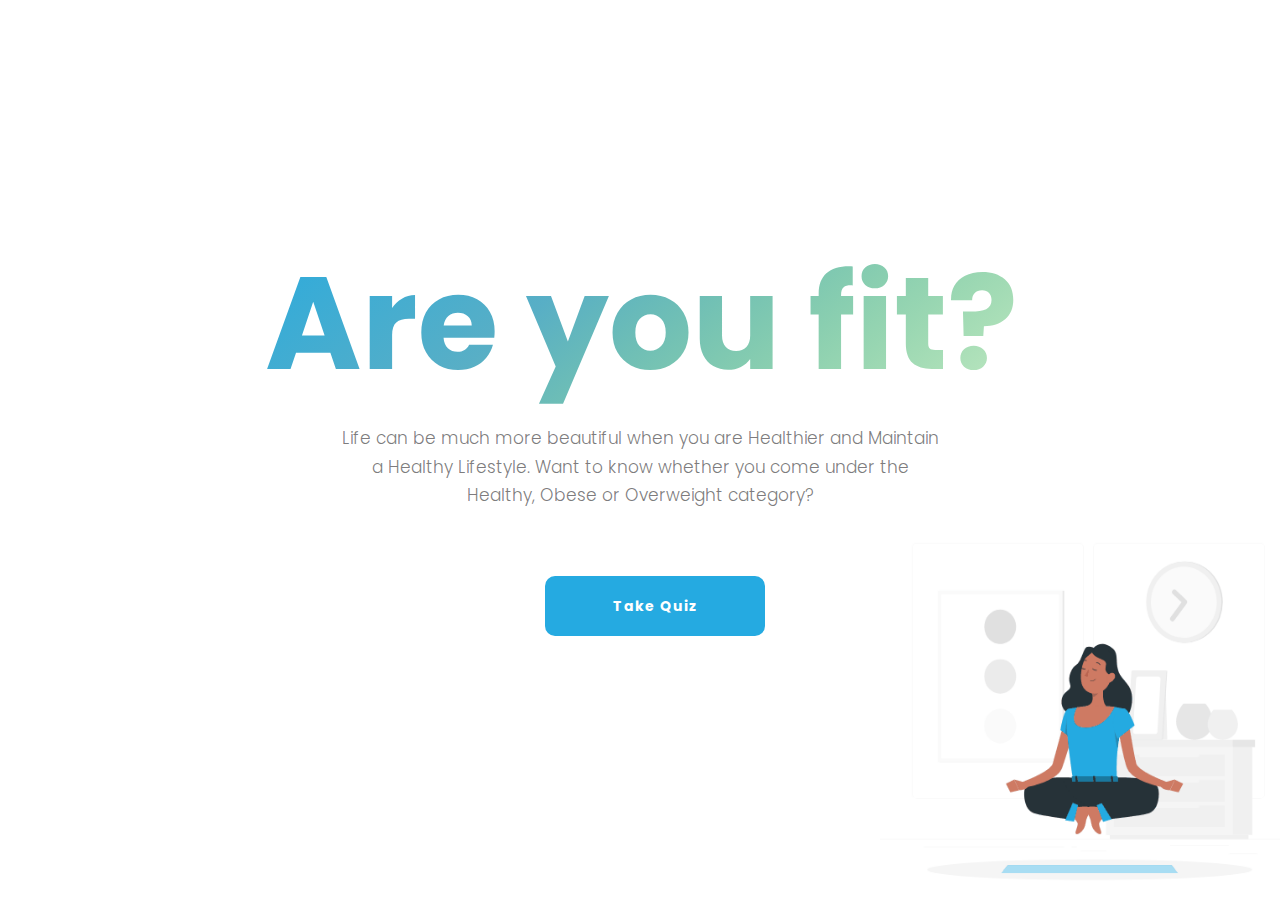
<file: index.html>
<!DOCTYPE html>
<html lang="en">
  <head>
    <meta charset="UTF-8" />
    <meta name="viewport" content="width=device-width, initial-scale=1.0" />
    <meta http-equiv="X-UA-Compatible" content="ie=edge" />
    <title>Grassion Fitness Quiz</title>
    <link rel="icon" type="image/png" sizes="32x32" href="/favicon-32x32.png" />
    <link rel="icon" type="image/png" sizes="96x96" href="/favicon-96x96.png" />
    <link rel="icon" type="image/png" sizes="16x16" href="/favicon-16x16.png" />
    <link rel="shortcut icon" type="image/x-icon" href="favicon.ico" />
    <link rel="stylesheet" href="app.css" />
  </head>

  <body>
    <div class="container">
      <div id="home" class="flex-center flex-column">
        <img src="./assets/image/Are_you_fit_.svg" />
        <h3 class="landing_caption">
          Life can be much more beautiful when you are Healthier and Maintain a
          Healthy Lifestyle. Want to know whether you come under the Healthy,
          Obese or Overweight category?
        </h3>
        <a
          class="btn home_take_quiz button_slide2 slide_right2"
          href="./game.html"
          >Take Quiz</a
        >
        <div class="landing_page_float_bottom">
          <img src="./assets/image/Meditation.gif" />
        </div>
      </div>
    </div>
  </body>
</html>
</file>
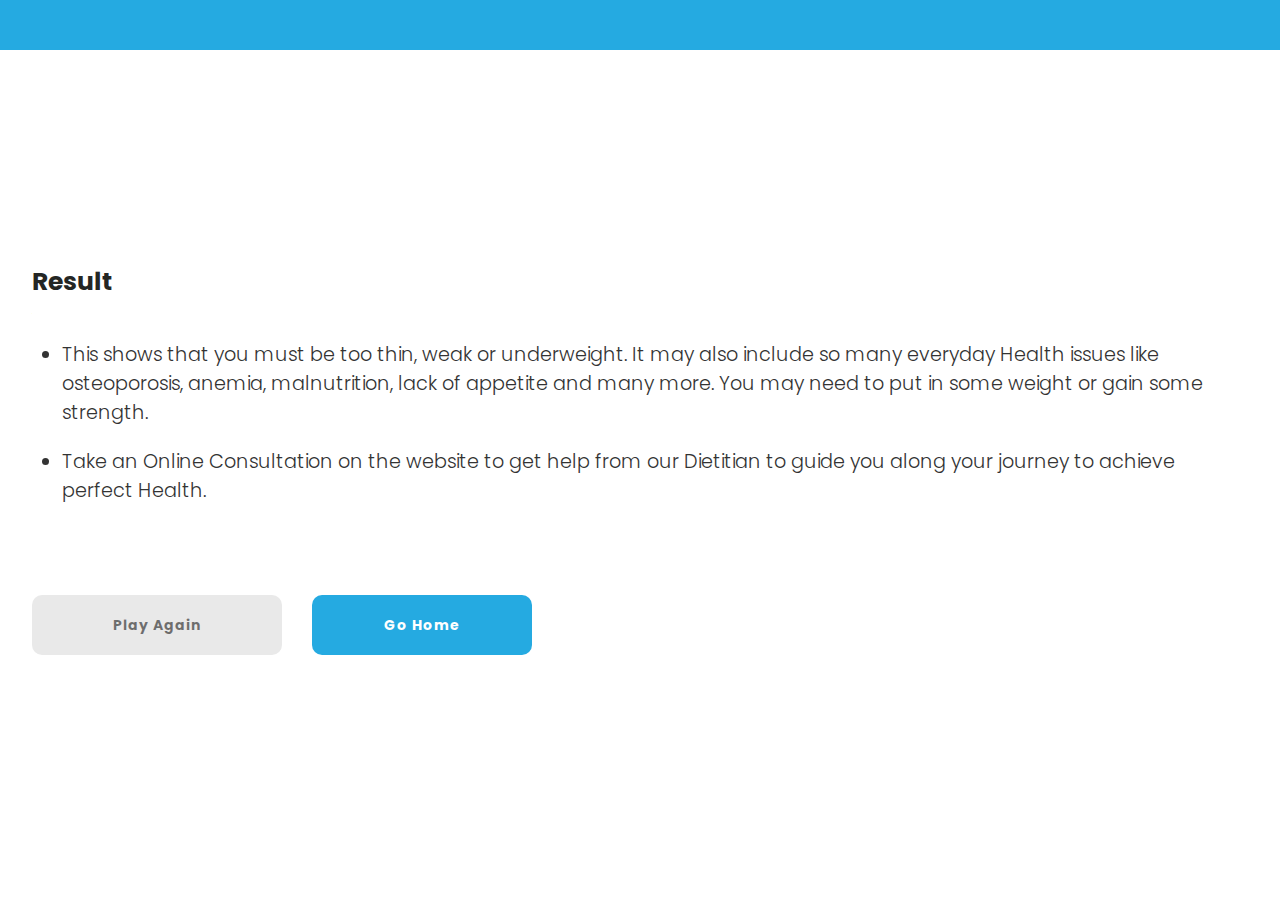
<file: end.html>
<!DOCTYPE html>
<html lang="en">
  <head>
    <meta charset="UTF-8" />
    <meta name="viewport" content="width=device-width, initial-scale=1.0" />
    <meta http-equiv="X-UA-Compatible" content="ie=edge" />
    <title>Congrats!</title>
    <link rel="icon" type="image/png" sizes="32x32" href="/favicon-32x32.png" />
    <link rel="icon" type="image/png" sizes="96x96" href="/favicon-96x96.png" />
    <link rel="icon" type="image/png" sizes="16x16" href="/favicon-16x16.png" />
    <link rel="shortcut icon" type="image/x-icon" href="favicon.ico" />
    <link rel="stylesheet" href="app.css" />
  </head>

  <body>
    <div class="container">
      <heading></heading>
      <div id="end" class="flex-center flex-column">
        <div style="display: flex">
          <!-- <h1>Your Score: &nbsp;</h1> -->
          <h1 id="finalScore"></h1>
        </div>
        <!-- <form>
        <input type="text" name="username" id="username" placeholder="Your Name" />
        <input type="text" name="username" id="username" placeholder="Your Name" />
        <button type="submit" class="btn" id="saveScoreBtn" onclick="saveHighScore(event)" disabled>
          Save
        </button>
      </form> -->
        <h1>Result</h1>
        <ul>
          <li id="finalScoreText">Loading</li>
          <li id="finalScoreText2">Loading</li>
        </ul>
        <div style="display: flex;">
          <a
            class="home_take_quiz2 button_slide slide_right"
            href="./game.html"
            >Play Again</a
          >
          <a class="home_take_quiz button_slide2 slide_right2" href="./index.html"
            >Go Home</a
          >
        </div>
      </div>
    </div>
    <script src="./end.js"></script>
  </body>
</html>
</file>
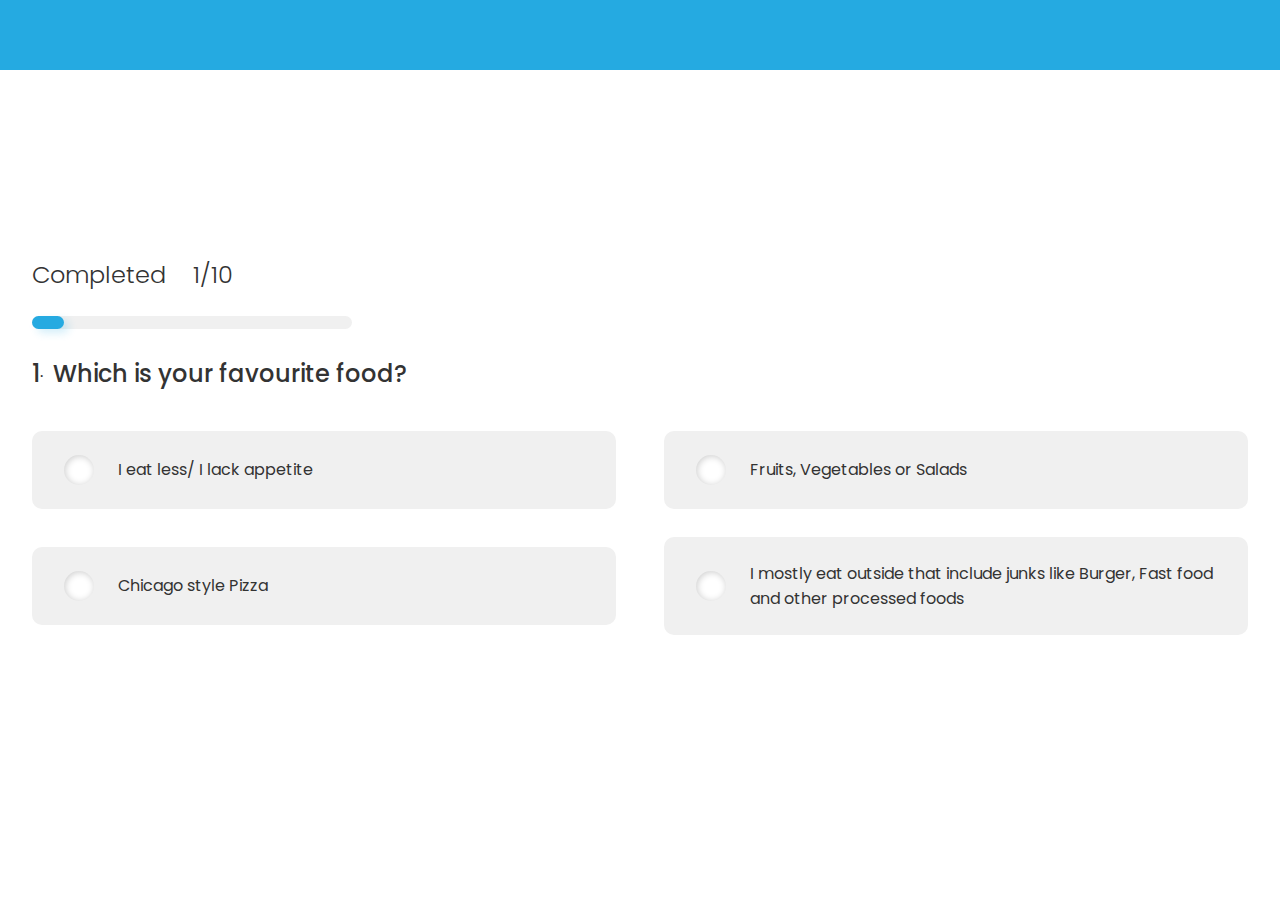
<file: game.html>
<!DOCTYPE html>
<html lang="en">
  <head>
    <meta charset="UTF-8" />
    <meta name="viewport" content="width=device-width, initial-scale=1.0" />
    <meta http-equiv="X-UA-Compatible" content="ie=edge" />
    <title>Quick Quiz - Play</title>
    <link rel="icon" type="image/png" sizes="32x32" href="/favicon-32x32.png" />
    <link rel="icon" type="image/png" sizes="96x96" href="/favicon-96x96.png" />
    <link rel="icon" type="image/png" sizes="16x16" href="/favicon-16x16.png" />
    <link rel="shortcut icon" type="image/x-icon" href="favicon.ico" />
    <link rel="stylesheet" href="app.css" />
    <link rel="stylesheet" href="game.css" />
  </head>

  <body>
    <div class="container">
      <heading></heading>
      <nav id="game" class="justify-center flex-column">
        <div id="hud">
          <div id="hud-item">
            <p id="progressText" class="hud-prefix">Question No</p>
            <div id="progressBar">
              <div id="progressBarFull"></div>
            </div>
          </div>
        </div>
        <div class="question_number_and_name">
          <h1 class="hud-main-text" id="score">1</h1>
          .
          <h2 id="question">What is the answer to this questions?</h2>
        </div>
        <div id="all_option" class="row">
          <div class="choice-container">
            <p class="choice-prefix"><span></span></p>
            <p class="choice-text" data-number="1">Choice 1</p>
          </div>
          <div class="choice-container">
            <p class="choice-prefix"><span></span></p>
            <p class="choice-text" data-number="2">Choice 2</p>
          </div>
          <div class="choice-container">
            <p class="choice-prefix"><span></span></p>
            <p class="choice-text" data-number="3">Choice 3</p>
          </div>
          <div class="choice-container">
            <p class="choice-prefix"><span></span></p>
            <p class="choice-text" data-number="4">Choice 4</p>
          </div>
        </div>
      </nav>
    </div>
    <script src="./game.js"></script>
  </body>
</html>
</file>
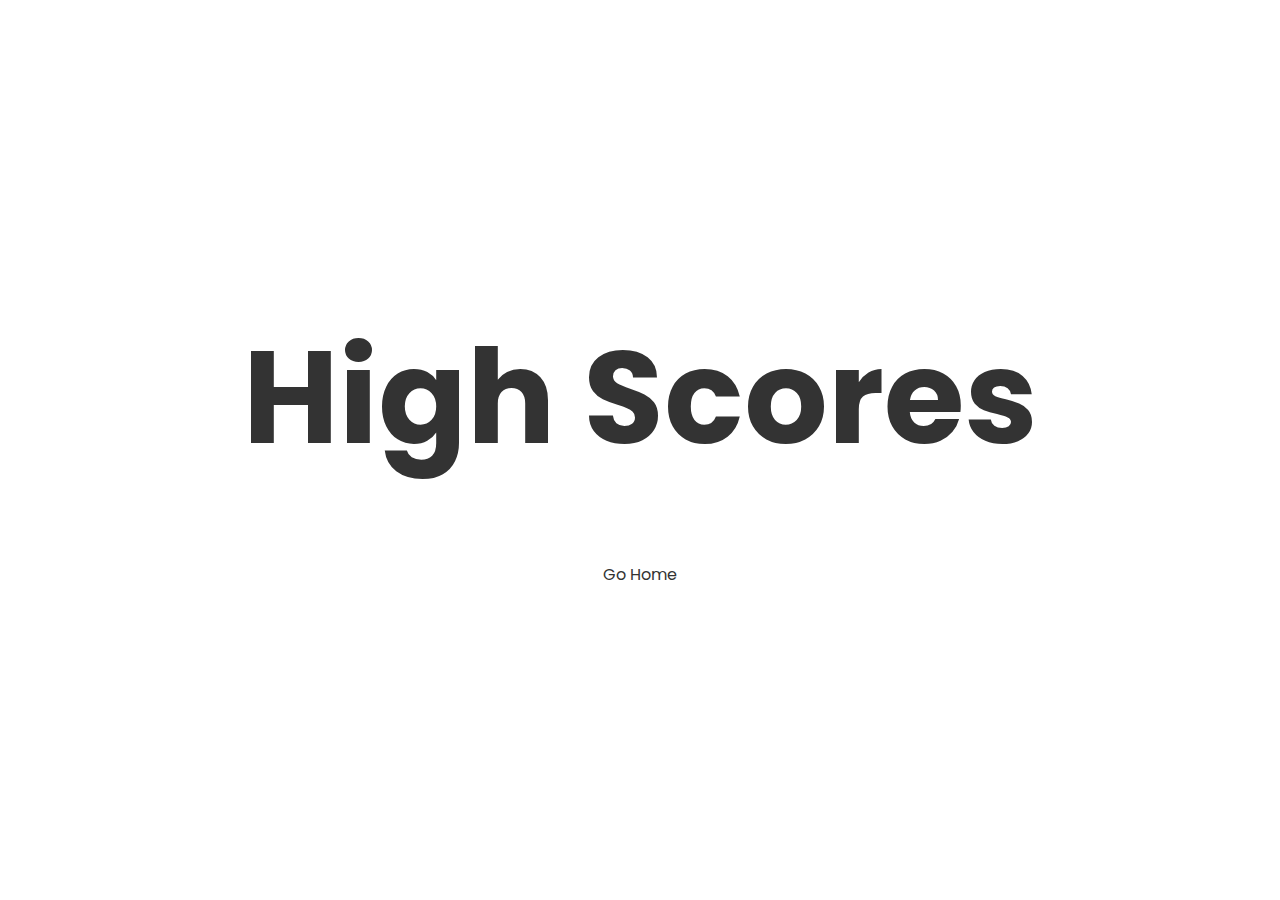
<file: highscores.html>
<!DOCTYPE html>
<html lang="en">
  <head>
    <meta charset="UTF-8" />
    <meta name="viewport" content="width=device-width, initial-scale=1.0" />
    <meta http-equiv="X-UA-Compatible" content="ie=edge" />
    <title>High Scores</title>
    <link rel="icon" type="image/png" sizes="32x32" href="/favicon-32x32.png" />
    <link rel="icon" type="image/png" sizes="96x96" href="/favicon-96x96.png" />
    <link rel="icon" type="image/png" sizes="16x16" href="/favicon-16x16.png" />
    <link rel="shortcut icon" type="image/x-icon" href="favicon.ico" />
    <link rel="stylesheet" href="app.css" />
    <link rel="stylesheet" href="highscores.css" />
  </head>
  <body>
    <div class="container">
      <div id="highScores" class="flex-center flex-column">
        <h1 id="finalScore">High Scores</h1>
        <ul id="highScoresList"></ul>
        <a class="btn" href="/">Go Home</a>
      </div>
    </div>
    <script src="highscores.js"></script>
  </body>
</html>
</file>
<file: app.css>
@import url("https://fonts.googleapis.com/css2?family=Poppins:wght@300;400;600;700&display=swap");

* {
  box-sizing: border-box;
  font-family: Poppins;
  margin: 0;
  padding: 0;
  color: #333;
}
a {
  text-decoration: none;
}
heading {
  position: fixed;
  height: 50px;
  background: #25aae1;
  top: 0;
}

h1,
h2,
h3,
h4 {
  margin-bottom: 1rem;
}

h1 {
  /* Are you fit? */

  font-family: Poppins;
  font-style: normal;
  font-weight: bold;
  font-size: 131px;
  line-height: 129%;
  /* or 169px */

  display: flex;
  align-items: center;
}

h1 > span {
  font-size: 2.4rem;
  font-weight: 500;
}

h2 {
  font-size: 4.2rem;
  margin-bottom: 4rem;
  font-weight: 700;
}

h3 {
  font-size: 2.8rem;
  font-weight: 500;
}

/* UTILITIES */

.container {
  width: 100vw;
  height: 100vh;
  display: flex;
  justify-content: center;
  align-items: center;
  max-width: 80rem;
  margin: 0 auto;
  padding: 2rem;
}

.container > * {
  width: 100%;
}

.flex-column {
  display: flex;
  flex-direction: column;
}

.flex-center {
  justify-content: center;
  align-items: center;
}

.justify-center {
  justify-content: center;
}

.text-center {
  text-align: center;
}

.hidden {
  display: none;
}

/* FORMS */
form {
  width: 100%;
  display: flex;
  flex-direction: column;
  align-items: center;
}

input {
  margin-bottom: 1rem;
  width: 20rem;
  padding: 1.5rem;
  font-size: 1.8rem;
  border: none;
  box-shadow: 0 0.1rem 1.4rem 0 rgba(86, 185, 235, 0.5);
}

input::placeholder {
  color: #aaa;
}

.landing_page_float_bottom {
  position: absolute;
  bottom: 0;
  right: 200px;
  z-index: -1;
  width: 200px;
}
.landing_page_float_bottom img {
  width: 400px;
  height: 400px;
}
#home .landing_caption {
  font-family: Poppins;
  font-style: normal;
  font-weight: 300;
  font-size: 17px;
  line-height: 170%;
  width: 50%;
  display: flex;
  align-items: center;
  text-align: center;
  color: rgba(38, 36, 38, 0.6);
  margin-top: 20px;
}
#home h1 {
  color: linear-gradient(
    rgba(37, 170, 225, 1),
    rgba(74, 168, 193, 0.92),
    rgba(49, 178, 70, 0.35)
  );
}

.home_take_quiz {
  height: 60px;
  width: 250px;
  line-height: 40px;
  border-radius: 10px !important;
  margin-top: 50px;
  font-weight: bold;
  background: #25aae1;
  text-align: center;
  color: #fff;
  margin-left: 30px;
}
.home_take_quiz2 {
  height: 60px;
  width: 250px;
  line-height: 25px;
  border-radius: 10px !important;
  margin-top: 50px;
  font-weight: bold;
  background: #e9e9e9;
  color: rgba(0, 0, 0, 0.53);
  text-align: center;
}

.button_slide {
  border-radius: 0px;
  padding: 18px 36px;
  display: inline-block;
  font-size: 14px;
  letter-spacing: 1px;
  cursor: pointer;
  box-shadow: inset 0 0 0 0 #e9e9e9;
  -webkit-transition: ease-out 0.4s;
  -moz-transition: ease-out 0.4s;
  transition: ease-out 0.4s;
}

.home_take_quiz {
  width: 220px;
  height: 60px;
  line-height: 25px;
  border-radius: 10px;
  margin-top: 50px;
  font-weight: bold;
}
.slide_right:hover {
  box-shadow: inset 400px 0 0 0 #e9e9e9;
  color: #fff !important;
}
.slide_right:hover {
  box-shadow: inset 400px 0 0 0 #25aae1;
}
.slide_right2:hover {
  box-shadow: inset 400px 0 0 0 #e9e9e9;
  /* border: 2px solid #e9e9e9; */
  color: rgba(0, 0, 0, 0.53) !important;
}

.button_slide2 {
  color: #fff;
  border-radius: 0px;
  padding: 18px 36px;
  display: inline-block;
  font-size: 14px;
  letter-spacing: 1px;
  cursor: pointer;
  box-shadow: inset 0 0 0 0 #e9e9e9;
  -webkit-transition: ease-out 0.4s;
  -moz-transition: ease-out 0.4s;
  transition: ease-out 0.4s;
}

@media only screen and (max-width: 600px) {
  img {
    width: 100%;
  }
  #home {
    margin-top: -200px;
  }
  #home .landing_caption {
    width: 90%;
    font-size: 0.8rem;
    margin-top: 30px;
  }
  #home .home_take_quiz {
    height: 40px;
    width: 150px;
    border-radius: 5px;
    margin-top: 30px;
    background: #25aae1;
    font-size: 0.8rem;
    line-height: 5px;
  }
  .landing_page_float_bottom {
    width: 50%;
    right: 20px;
  }
  /* .landing_page_float_bottom {
    position: absolute;
    bottom: 0;
    right: 200px;
    z-index: -1;
    width: 200px;
  } */
  .landing_page_float_bottom img {
    width: 200px;
    height: 200px;
  }
}

/****************************************End HTML****************************/
#end h1 {
  font-family: Poppins;
  font-style: normal;
  font-weight: bold;
  font-size: 25px;
  line-height: 170%;
  color: #242624;
}
#end {
  text-align: left;
  align-items: flex-start;
}
#end li {
  font-family: Poppins;
  font-style: normal;
  font-weight: 300;
  font-size: 1.2rem;
  margin-top: 20px;
  margin-left: 30px;
}
#end ul {
  margin-bottom: 40px;
}
.play_again {
  width: 200px;
  height: 50px;
  line-height: 50px;
  background-color: #25aae1;
}
.go_home {
  width: 200px;
  background-color: transparent;
  border: 1px saddlebrown;
  color: rgba(37, 170, 225, 1);
  height: 50px;
  line-height: 50px;
  margin-left: 20px;
}

@media only screen and (max-width: 600px) {
  .home_take_quiz {
    height: 40px;
    width: 140px;
    line-height: 5px;
    border-radius: 10px !important;
    margin-top: 50px;
    font-weight: bold;
    font-size: 0.6rem;
    background: #25aae1;
    text-align: center;
    color: #fff;
    margin-left: 15px;
  }
  .home_take_quiz2 {
    height: 40px;
    width: 140px;
    line-height: 5px;
    border-radius: 10px !important;
    margin-top: 50px;
    font-weight: bold;
    background: #e9e9e9;
    color: rgba(0, 0, 0, 0.53);
    text-align: center;
    font-size: 0.6rem;
  }
  .play_again {
    width: 100px;
    height: 40px;
    line-height: 40px;
  }
  .go_home {
    width: 100px;
    background-color: transparent;
    border: 1px saddlebrown;
    color: rgba(37, 170, 225, 1);
    height: 40px;
    line-height: 40px;
    margin-left: 20px;
  }
  #end li {
    font-size: 0.8rem;
  }
  /* #home {
    margin-top: -200px;
  } */
}
</file>
<file: game.css>
.choice-container {
  display: flex;
  margin-bottom: 0.5rem;
  width: 100%;
  font-size: 1.8rem;
  background: #f0f0f0;
  border-radius: 10px;
  align-items: center;
}

.choice-container:hover {
  cursor: pointer;
  box-shadow: 0 0.4rem 1.4rem 0 rgba(86, 185, 235, 0.5);
  transform: translateY(-0.1rem);
  transition: transform 150ms;
}

.choice-prefix {
  padding: 1.5rem 2rem;
  padding-right: 0px;
  background-color: transparent;
  color: white;
}
.choice-prefix span {
  box-shadow: inset 1px 1px 7px rgba(0, 0, 0, 0.2);
  background: #fff;
  height: 30px;
  width: 30px;
  display: block;
  border-radius: 15px;
}

.choice-text {
  padding: 1.5rem;
  width: 100%;
}

.correct .choice-prefix span {
  background-color: #25aae1;
}

.incorrect .choice-prefix span {
  background-color: #25aae1;
  box-shadow: 0 0.4rem 1.4rem 0 rgb(86 185 235 / 50%);
}

/* HUD */

#hud {
  display: flex;
  justify-content: space-between;
  margin-bottom: 30px;
}

.hud-prefix {
  text-align: left;
  font-size: 2rem;
  font-weight: 300;
  font-size: 24px;
  margin-right: 40px;
}

.hud-main-text {
  text-align: left;
}

#progressBar {
  width: 20rem;
  height: 0.8rem;
  /* border: 0.3rem solid #56a5eb; */
  margin-top: 1.5rem;
  background: rgba(240, 240, 240, 1);
  border-radius: 14px;
}

#progressBarFull {
  height: 0.8rem;
  background: #25aae1;
  box-shadow: 5px 4px 8px rgba(37, 170, 225, 0.2);
  border-radius: 14px;
  width: 0%;
}

#game h1 {
  font-size: 1rem;
  margin: 0;
}
#game h2 {
  font-size: 1rem;
  margin: 0;
}
#game p {
  font-size: 1rem;
}
#game .question_number_and_name {
  display: flex;
  margin-bottom: 20px;
  align-items: flex-start;
}
#game .question_number_and_name h1 {
  font-family: Poppins;
  font-style: normal;
  font-weight: 500;
  font-size: 24px;
}

#game .question_number_and_name h2 {
  margin-top: -3px;
  margin-left: 10px;
  font-family: Poppins;
  font-style: normal;
  font-weight: 500;
  font-size: 24px;
}
#all_option {
  display: flex;
  justify-content: space-between;
  align-items: center;
  flex-wrap: wrap;
}
#all_option .choice-container {
  width: 48%;
  margin-top: 20px;
}
#game .span_completed {
  font-weight: 300;
  font-size: 24px;
}
@media only screen and (max-width: 600px) {
  #all_option .choice-container {
    width: 100%;
    margin-top: 20px;
  }
  .choice-prefix {
    padding: 1rem;
    padding-right: 0px;
    background-color: transparent;
    color: white;
  }
  .choice-text {
    font-size: 0.8rem;
  }
  #game h1 {
    font-size: 0.8rem;
    margin: 0;
  }
  #game h2 {
    font-size: 0.8rem;
    margin: 0;
  }
  #game p {
    font-size: 0.8rem;
  }
  #game .question_number_and_name h2 {
    font-size: 1rem;
  }
  #game .question_number_and_name h1 {
    font-size: 1rem;
  }
  #game .span_completed {
    font-weight: 300;
    font-size: 15px;
  }
}

heading {
  position: fixed;
  height: 70px;
  background: #25aae1;
  top: 0;
}
</file>
<file: highscores.css>
#highScoresList {
  list-style: none;
  padding-left: 0;
  margin-bottom: 4rem;
}

.high-score {
  font-size: 2.8rem;
  margin-bottom: 0.5rem;
}

.high-score:hover {
  transform: scale(1.025);
}
</file>
